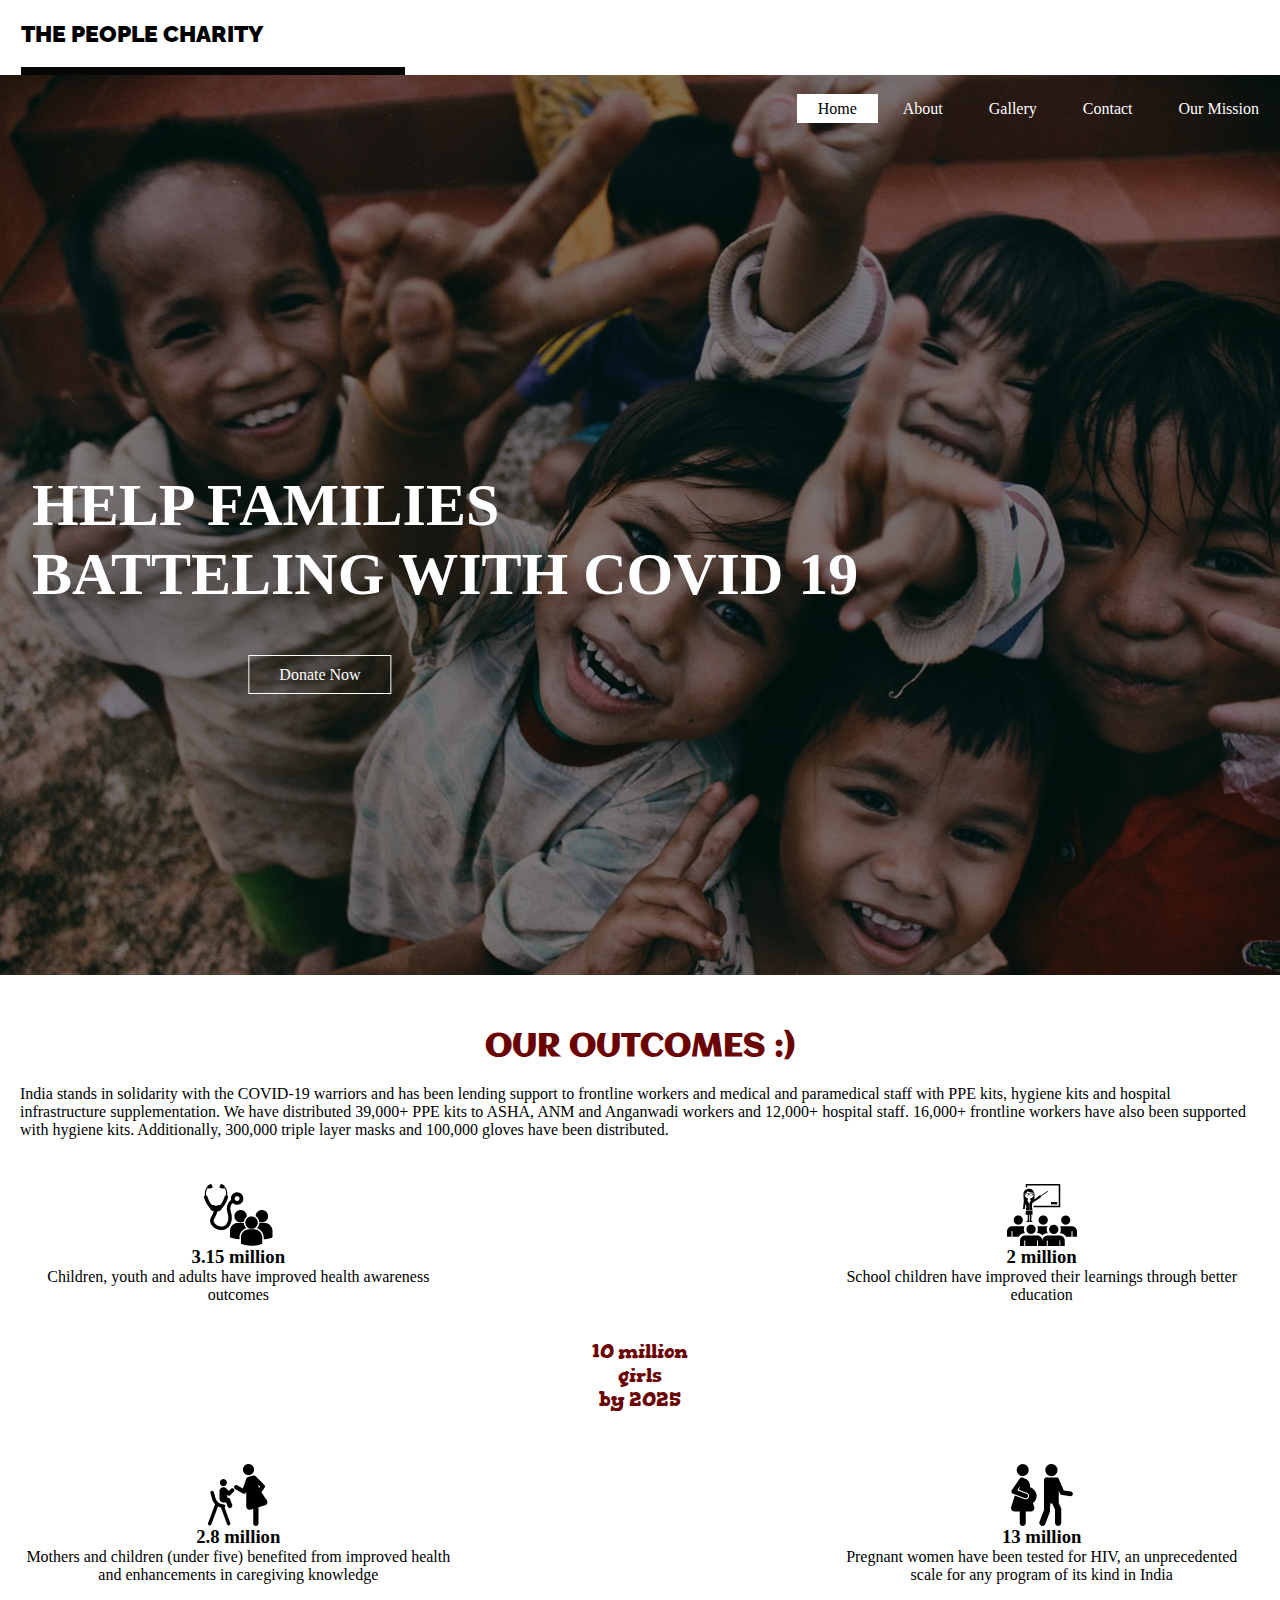
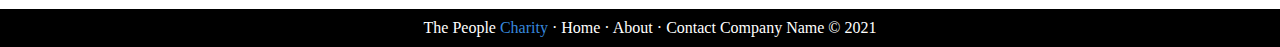
<file: index.html>
<html>
    <head>
        <title></title>
        <link rel="stylesheet" href="/index.css">
        <link rel="stylesheet" href="https://cdnjs.cloudflare.com/ajax/libs/font-awesome/4.7.0/css/font-awesome.min.css">
        <link href="https://fonts.googleapis.com/css2?family=Raleway&display=swap" rel="stylesheet">
        <link rel="preconnect" href="https://fonts.gstatic.com">
        <link href="https://fonts.googleapis.com/css2?family=Dancing+Script:wght@700&display=swap" rel="stylesheet">
        <link rel="preconnect" href="https://fonts.gstatic.com">
        <link href="https://fonts.googleapis.com/css2?family=Zilla+Slab+Highlight&display=swap" rel="stylesheet">
        <link rel="preconnect" href="https://fonts.gstatic.com">
        <link href="https://fonts.googleapis.com/css2?family=Bad+Script&display=swap" rel="stylesheet">
        <link rel="preconnect" href="https://fonts.gstatic.com">
        <link href="https://fonts.googleapis.com/css2?family=Gorditas:wght@700&display=swap" rel="stylesheet">  
        <link rel="preconnect" href="https://fonts.gstatic.com">
        <link href="https://fonts.googleapis.com/css2?family=Aclonica&display=swap" rel="stylesheet">
        <style>
            .footer {
  /*position: fixed;*/
  left: 0;
  bottom: 0;
  width: 100%;
  padding: 10px;
  background-color: rgb(0, 0, 0);
  color: white;
  text-align: center;
}
#logo{
    color: #3788de;
}
#logop{
    color: #3788de;
}
        </style>
    </head>
    <body>
        <p id="p">The People <span id="logop"></span>Charity</span> </p>
      
        <header>
            <div class="main">
                
                    <ul>
                        <li class="active"><a href="index.html">Home</a></li>
                        <li><a href="about.html">About</a></li>
                        <li><a href="gallery.html">Gallery</a></li>
                        <li><a href="#">Contact</a></li>
                        <li><a href="#">Our Mission</a></li>
                    </ul>
            </div>

            <div class="title">
                <h1>Help families batteling with COVID 19 </h1>
            
            </div>
            <div class="button">
                
                <a href="https://rzp.io/l/V7DbsVqzYl" class="btn">Donate Now</a>
        
            </div>
        </header><br><br><br>
        
            <center>
                <h1 style="font-family: 'Aclonica', sans-serif;color: rgb(107, 3, 3);"> OUR OUTCOMES :) </h1>
            </center>
           <p style="margin: 20px;">
            India stands in solidarity with the COVID-19 warriors and has been lending support to frontline workers and medical and paramedical staff with PPE kits, hygiene kits and hospital infrastructure supplementation. We have distributed 39,000+ PPE kits to ASHA, ANM and Anganwadi workers and 12,000+ hospital staff. 16,000+ frontline workers have also been supported with hygiene kits. Additionally, 300,000 triple layer masks and 100,000 gloves have been distributed. 
           </p>
       <center>
        <div class="row">
            <div class="column1">
                <img src="/11.png" alt="">
                    <h3>3.15 million</h3>
                    Children, youth and adults have improved health awareness outcomes
                
            </div>
            <div class="column2">
                <img src="/14.png" alt="">
                    <h3>2 million</h3>
                    School children have improved their learnings through better education
                
            </div><br><br><br><br><br><br><br><br><br><br>
            <div class="width20 mobile d-flex bg-pink justify-content-center py-4 text-center">
                <h3 style="width: 250px;height: 100px;font-family: 'Zilla Slab Highlight', cursive;">
                    <center id="center">10 million<br /> girls <br class="d-none d-md-block"/>by 2025</center>
                </h3>
            </div>
            <div class="column1">
                <img src="/12.png" alt="">
                    <h3>2.8 million</h3>
                    Mothers and children (under five) benefited from improved health and enhancements in caregiving knowledge
                
            </div>
            <div class="column2">
                <img src="/13.png" alt="">
                    <h3>13 million</h3>
                    Pregnant women have been tested for HIV, an unprecedented scale for any program of its kind in India
                
            </div>
          </div>
        
       </center>
       <div class="footer">
        <p>The People<span id="logo"> Charity</span>
            · Home · About · Contact
                     Company Name © 2021</p>
      </div>
    </body>
</html>
</file>
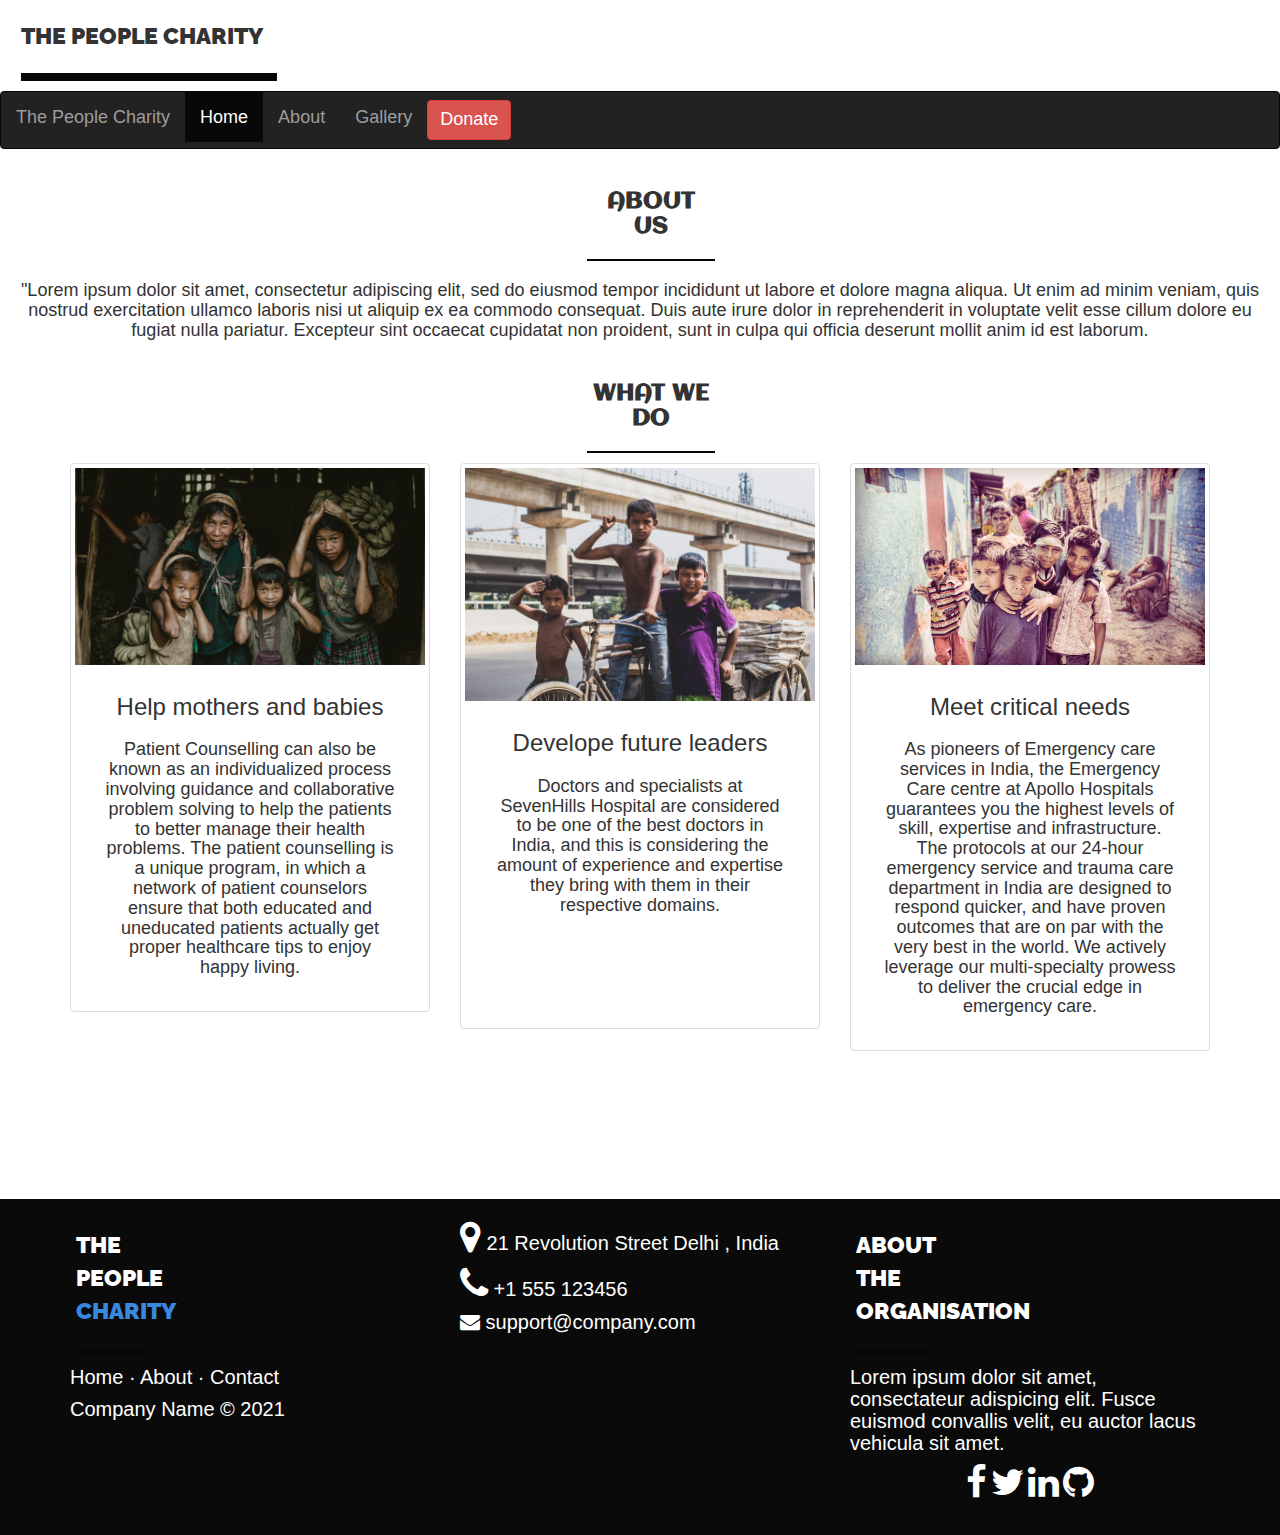
<file: about.html>
<html>
    <head>
        <meta charset="utf-8">
        <meta name="viewport" content="width=device-width, initial-scale=1">
        <link rel="stylesheet" href="https://maxcdn.bootstrapcdn.com/bootstrap/3.4.1/css/bootstrap.min.css">
        <script src="https://ajax.googleapis.com/ajax/libs/jquery/3.5.1/jquery.min.js"></script>
        <script src="https://maxcdn.bootstrapcdn.com/bootstrap/3.4.1/js/bootstrap.min.js"></script>
        <link href="https://fonts.googleapis.com/css2?family=Raleway&display=swap" rel="stylesheet">
        <link rel="stylesheet" href="https://cdnjs.cloudflare.com/ajax/libs/font-awesome/4.7.0/css/font-awesome.min.css">
        <link rel="stylesheet" href="about.css">
        <link href="https://fonts.googleapis.com/css2?family=Aclonica&display=swap" rel="stylesheet">
    </head>
    <body>
        <p>The People Charity</p>
        <nav class="navbar navbar-inverse">
            <div class="container-fluid">
              <div class="navbar-header">
                 
                <a class="navbar-brand" href="index.html" style="font-size: large;">The People Charity</a>
                  
             </div>
              <ul class="nav navbar-nav">
                <li class="active" style="font-size: large;"><a href="index.html">Home</a></li>
                <li style="font-size: large;"><a href="about.html">About</a></li>
                <li style="font-size: large;"><a href="gallery.html">Gallery</a></li>
              </ul>
              <button class="btn btn-danger navbar-btn" style="font-size: large;"><a style="color: white;" href="https://rzp.io/l/V7DbsVqzYl">Donate</a></button>
            </div>
        </nav>

        <center>
            <h1 style="font-family: 'Aclonica', sans-serif;"><b>About us</b></h1>
            <h5>
                "Lorem ipsum dolor sit amet, consectetur adipiscing elit, sed do eiusmod tempor incididunt ut labore et dolore magna aliqua. Ut enim ad minim veniam, quis nostrud exercitation ullamco laboris nisi ut aliquip ex ea commodo consequat. Duis aute irure dolor in reprehenderit in voluptate velit esse cillum dolore eu fugiat nulla pariatur. Excepteur sint occaecat cupidatat non proident, sunt in culpa qui officia deserunt mollit anim id est laborum.
            </h5>
        </center>
        <center>
            <h1 style="font-family: 'Aclonica', sans-serif;"><b>What we do</b> </h1>
        </center>
        <div class="container">
            <div class="row">
                <div class="col-lg-4">
                    <div class="thumbnail">
                        <img src="/5.jpg">
                    <div class="caption">
                <center>
                    <h3>Help mothers and babies</h3>
                    <h5>Patient Counselling can also be known as an individualized process involving guidance and collaborative problem solving to help the patients to better manage their health problems.
        The patient counselling is a unique program, in which a network of patient counselors ensure that both educated and uneducated patients actually get proper healthcare tips to enjoy happy living.
        
                    </h5>
                </center>
                </div>
            </div>
        </div>
                <div class="col-lg-4">
                    <div class="thumbnail">
                        <img src="/7.jpg">
                        <div class="caption">
                        <center>
                            <h3>Develope future leaders</h3>
                            <h5>Doctors and specialists at SevenHills Hospital are considered to be one of the best doctors in India, and this is considering the amount of experience and expertise they bring with them in their respective domains. </h5>
                        </center>
                        </div><br><br><br><r><br>
                    </div>
                </div>
                <div class="col-lg-4">
                    <div class="thumbnail">
                    <img src="/4.jpg">
                    <div class="caption">
                        <center>
                            <h3>Meet critical needs</h3>
                            <h5>As pioneers of Emergency care services in India, the Emergency Care centre at Apollo Hospitals guarantees you the highest levels of skill, expertise and infrastructure. The protocols at our 24-hour emergency service and trauma care department in India are designed to respond quicker, and have proven outcomes that are on par with the very best in the world. We actively leverage our multi-specialty prowess to deliver the crucial edge in emergency care.</h5>
                        </center>
                    </div>
                    </div>
                </div>
               </center>
                </div>
                </div>
                <!-- FOOTER -->
          <div id="footer">
            <div class="container">
                <div class="row">
                    <div class="col-lg-4">
                     <p>The People<span id="logo"> Charity</span></p>
                     <h6>Home · About · Contact</h6>
                     <h6>Company Name © 2021</h6>
                    </div>
                    <div class="col-lg-4">
                      <h6><i class="fa fa-map-marker" style="font-size:36px"></i>  
                          21 Revolution Street
                          Delhi , India
                      </h6>
                      <h6><i class="fa fa-phone" style="font-size:36px"></i>
                          +1 555 123456
                      </h6>
                      <h6>
                          <i class="fa fa-envelope"></i>   support@company.com
                      </h6>
                  </div>
                  <div class="col-lg-4">
                      <p>About the Organisation</p>
                      <h6>Lorem ipsum dolor sit amet, consectateur adispicing elit. Fusce euismod convallis velit, eu auctor lacus vehicula sit amet.</h6>
                      <center>
                          <i class="fa fa-facebook" style="font-size:36px"></i>  <i class="fa fa-twitter" style="font-size:36px"></i>  <i class="fa fa-linkedin" style="font-size:36px"></i>  <i class="fa fa-github" style="font-size:36px"></i>
                      </center>
                  </div>
                </div>
                </div>
                </div>
    </body>
</html>
</file>
<file: index.css>
*{
	margin: 0px;
	padding: 0px;
	font-family: Century Gothic
}
header{
	background-image:linear-gradient(rgba(0,0,0,0.5),rgba(0,0,0,0.5)) ,url("/2.jpg");
	width: 100%;
	height: 100vh;
    background-size: cover;
	background-repeat: no-repeat;
	background-position: center;
}
#logo{
	color: #3788de;
}#p{
	font-family: Raleway;
	margin-left: 1.66%;
	font-weight: 900;
	font-size:23px;
	text-transform: uppercase;
	border-bottom: 8px solid #070707;
	width: 30%;
	padding-bottom: 20px;
    padding-top: 20px;
}
ul {
	float: right;
	list-style-type: none;
	margin-top: 25px;
}
ul li{
	display: inline-block;
}
ul li a{
	text-decoration: none;
	color: #fff;
	padding: 5px 20px;
	border: 1px solid transparent;
	transition: 0.5s ease;
}

ul li a:hover{
	background-color: #fff;
	color: #000;
}

main{
	max-width: 1200px;
	margin: auto;
}
ul li.active a{
	background-color: #fff;
	color: #000;

}
.title{
	position: absolute;
	top: 60%;
	left: 35%;
	transform: translate(-50%,-50%);
}
.title h1{
	color: #fff;
	font-size: 60px;
	text-transform: uppercase;
}
.button{
	position: absolute;
	top: 75%;
	left: 25%;
	transform: translate(-50%,-50%);
}
.btn{
	border: 1px solid #fff;
	padding: 10px 30px;
	color: #fff;
	text-decoration: none;
	transition: 0.5s ease;

}
.btn:hover{
	background-color: rgb(255, 255, 255);
	color: rgb(0, 0, 0);
}
.column1 {
	margin: 25px;
	float: left;
	width: 33.33%;
	
  }
  .column2 {
	margin: 25px;
	float: right;
	width: 33.33%;
	
  }
  
  /* Clear floats after the columns */
  .row:after {
	content: "";
	display: table;
	clear: both;
	
  }
  #center{
	
	font-family: 'Gorditas', cursive;
	color: rgb(107,3,3);
  }
</file>
<file: about.css>
h5{

margin: 20px;
font-size: large;
}
h1{
    font-family: Raleway;
	margin-left: 1.66%;
	font-weight: 900;
	font-size:23px;
	text-transform: uppercase;
	border-bottom: 2px solid #070707;
	width: 10%;
	padding-bottom: 20px;
    padding-top: 20px;
}
p{
	font-family: Raleway;
	margin-left: 1.66%;
	font-weight: 900;
	font-size:23px;
	text-transform: uppercase;
	border-bottom: 8px solid #070707;
	width: 20%;
	padding-bottom: 20px;
    padding-top: 20px;
}

h6{
    /*font-family: 'Kalam', cursive;*/
    font-size: 20px;
}
    #logo{
    color: #3788de;
}
div#footer
    {
    padding-top: 10px;
    background-color: #0a0a0a;
    color:white ;
    padding-bottom: 35px;
    margin-bottom: 0px;
    margin-top: 10%;
}
</file>
